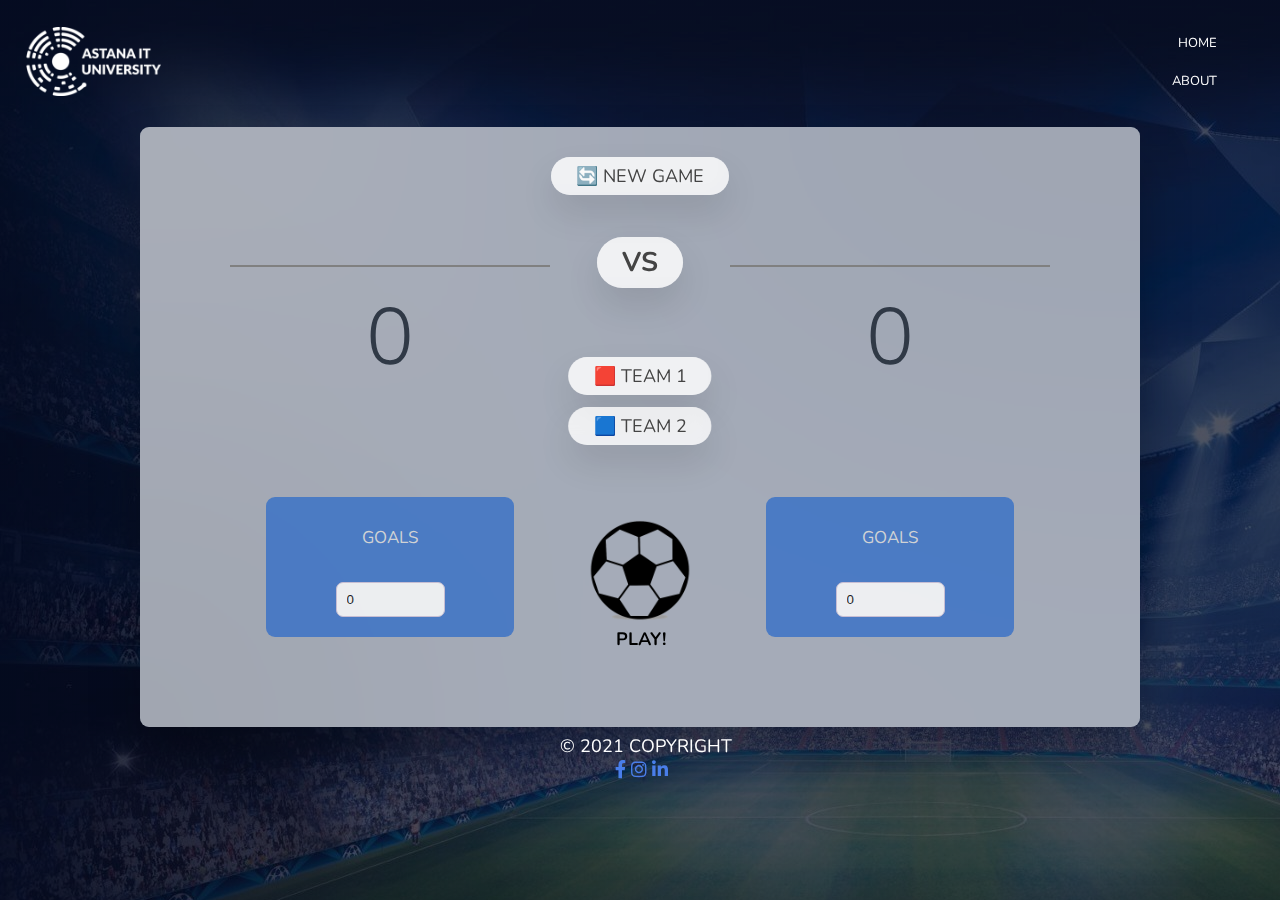
<file: index.html>
<!DOCTYPE html>
<html lang="en">
  <head>
    <meta charset="UTF-8" />
    <meta name="viewport" content="width=device-width, initial-scale=1.0" />
    <!-- Bootstrap CSS -->
    
    
    <!-- CSS -->
    <link rel="stylesheet" href="style.css" /><link rel="stylesheet" href="https://cdnjs.cloudflare.com/ajax/libs/font-awesome/5.15.4/css/all.min.css">
    <title>Football</title>
  </head>
  <body>
    <section class="header">
      <nav>
          <a href="index.html"><img src="images/logo.png"></a>
          <div class="nav-links" id="navLinks">  
              <ul>
                  <li><a href="index.html">HOME</a></li>
                  <li><a href="about.html">ABOUT</a></li>
              </ul>
          </div> 
      </nav>
    </section>

    <div class="cont1">
      <div class="cont">
        <section class="team team1">
          <input
            type="input"
            class="form__field"
            placeholder=""
            name="name"
            id="name1"
            required
          />
          <p class="score" id="score1" style="margin-top: 50px;">0</p>
          <p class="score" id="players1"></p>
          <div class="scores">
            <p class="goals">Goals</p>
            <div class="num-goals">
              <input
                min="0"
                max="7"
                class="in-goal goals1"
                type="number"
                name="goals1"
                value="0"
              />
          </div>
        </section>
        <section class="team team2">
          <input
            type="input"
            class="form__field"
            placeholder=""
            name="name"
            id="name2"
            required
          />
          <p class="score" id="score2" style="margin-top: 50px;">0</p>
          <p class="score" id="players2"></p>
          <div class="scores">
            <p class="goals">Goals</p>
            <div class="num-goals">
              <input
                class="in-goal goals2"
                name="goals2"
                min="0"
                max="7"
                type="number"
                value="0"
              />
            </div>
          </div>
        </section>
        
        <span><h2>VS</h2></span>
        <div class="modal hidden1">
          <h1>Team 1 (Leo Messi, Mesut Ozil)</h1>
          <p style="font-size: 14px;">The number of players must be less than 11</p>
          <div class="form-group shadow-textarea">
            <textarea class="form-control z-depth-1 names1" id="exampleFormControlTextarea6" rows="3" placeholder="Write names here..."></textarea>
          </div>
          <button class="enter enter1">ENTER</button>
        </div>

        <div class="modal hidden2">
          <h1>Team 2 (Leo Messi, Mesut Ozil)</h1>
          <p style="font-size: 14px;">The number of players must be less than 11</p>
          <div class="form-group shadow-textarea">
            <textarea class="form-control z-depth-1 names2" id="exampleFormControlTextarea6" rows="3" placeholder="Write names here..."></textarea>
          </div>
          <button class="enter enter2">ENTER</button>
        </div>

        <div class="modal hidden3">
          <h1>Number of goals must be less than 7!</h1>
        </div>

        <div class="modal hidden4" style="color: rgb(0, 0, 0);">
          <h1 id="congrats" style="text-align: center; color: white;">Congratulations</h1>
          <br>
          <br>
          <h1 id="list1" style="color: rgb(242, 25, 25);"></h1>
          <h1 id="list2" style="color: #022c6b;"></h1>
          
        </div>

        <div class="overlay1 overlay2 overlay3 overlay4 hidden1 hidden2 hidden3 hidden4"></div>
        <button class="btn btn--new">🔄 New game</button>
        <button class="btn btn-team1">🟥 Team 1</button>
        <button class="btn btn-team2">🟦 Team 2</button>
        <img src="images/ball.png" alt="" class="ball">
        <figcaption>Play!</figcaption>
      </div>
    </div>

    <footer class="bg-dark text-center text-white" style="position: absolute;">
      <!-- Grid container -->
      <div class="container p-4 pb-0">
        <!-- Section: Social media -->
        
        <!-- Section: Social media -->
      </div>
      <!-- Grid container -->
    
      <!-- Copyright -->
      <div class="text-center p-3" style="align-items: center;">
        © 2021 Copyright <br>
        <a href="https://www.facebook.com" style="color: #497ee9; padding-left: 55px; "><i class="fab fa-facebook-f"></i></a>
        <a href="https://www.instagram.com" style="color: #497ee9;"><i class="fab fa-instagram"></i></a>
        <a href="https://www.linkedin.com" style="color: #497ee9;;"><i class="fab fa-linkedin-in"></i></a>
      </div>
    </footer>
    
    

    <script src="script.js"></script>
  </body>
</html>
</file>
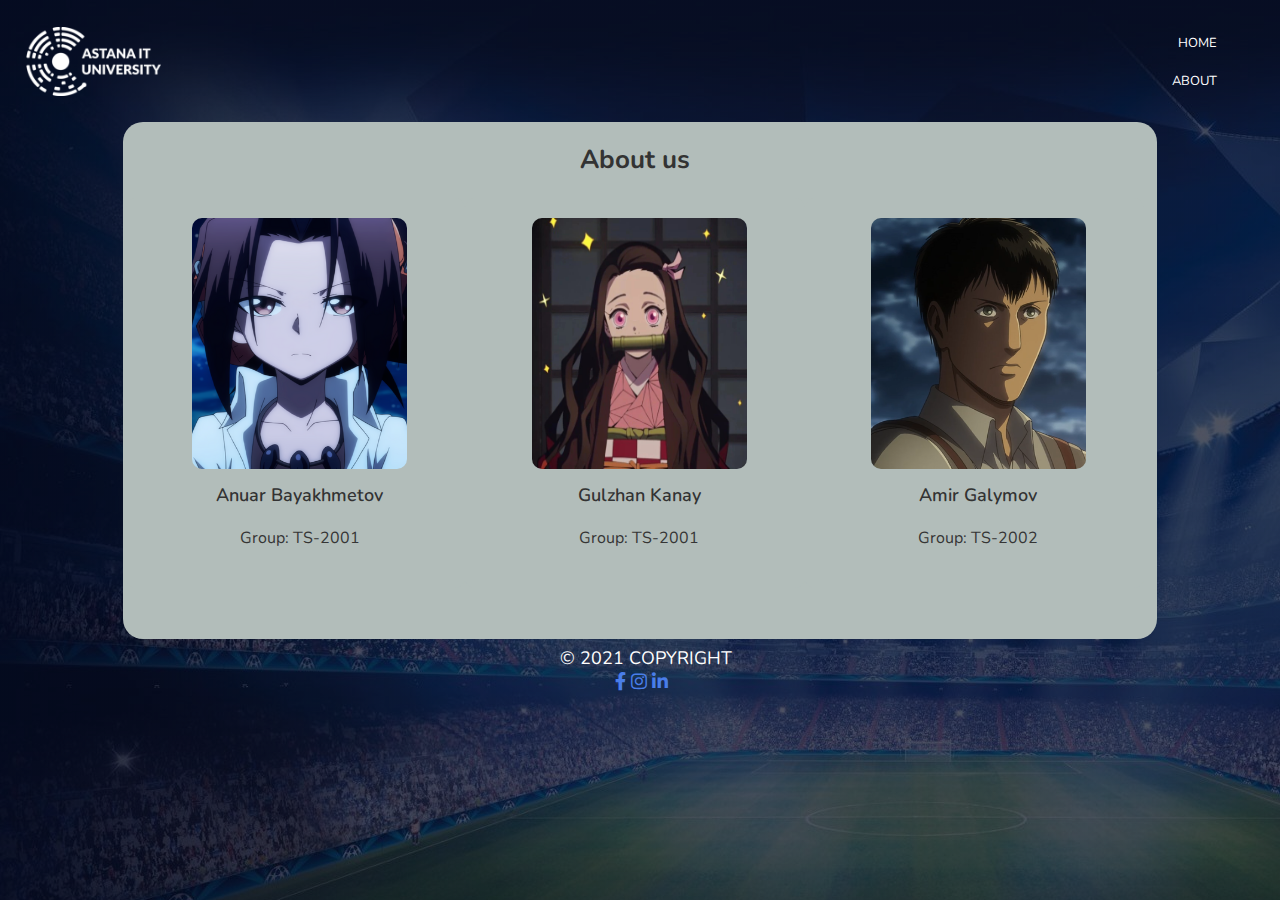
<file: about.html>
<!DOCTYPE html>
<html lang="en">
  <head>
    <meta charset="UTF-8" />
    <meta name="viewport" content="width=device-width, initial-scale=1.0" />
    <!-- Bootstrap CSS -->

    <!-- CSS -->
    <link rel="stylesheet" href="style.css" />
    <link
      rel="stylesheet"
      href="https://cdnjs.cloudflare.com/ajax/libs/font-awesome/5.15.4/css/all.min.css"
    />
    <title>Football</title>
  </head>
  <body>
    <section class="header">
      <nav>
        <a href="index.html"><img src="images/logo.png" /></a>
        <div class="nav-links" id="navLinks">
          <ul>
            <li><a href="index.html">HOME</a></li>
            <li><a href="about.html">ABOUT</a></li>
          </ul>
        </div>
      </nav>
    </section>
    <div class="bbb">
      <div class="row">
        <h1 style="font-size: 26px; padding-top: 20px">About us</h1>
      </div>
      <div class="row">
        <div class="bbb-col">
          <img src="images/Anuar.png" width="215" height="70%" class="im" />
          <h3 style="font-size: 18px">Anuar Bayakhmetov</h3>
          <p>Group: TS-2001</p>
        </div>
        <div class="bbb-col">
          <img src="images/Gulzhan.jpg" width="215" height="70%" class="im" />
          <h3 style="font-size: 18px">Gulzhan Kanay</h3>
          <p>Group: TS-2001</p>
        </div>
        <div class="bbb-col">
          <img src="images/Amir.png" width="215" height="70%" class="im" />
          <h3 style="font-size: 18px">Amir Galymov</h3>
          <p>Group: TS-2002</p>
        </div>
      </div>
    </div>
    <footer class="bg-dark text-center text-white" style="position: absolute">
      <!-- Grid container -->
      <div class="container p-4 pb-0">
        <!-- Section: Social media -->

        <!-- Section: Social media -->
      </div>
      <!-- Grid container -->

      <!-- Copyright -->
      <div class="text-center p-3" style="align-items: center">
        © 2021 Copyright <br />
        <a href="https://www.facebook.com" style="color: #497ee9; padding-left: 55px; "><i class="fab fa-facebook-f"></i></a>
        <a href="https://www.instagram.com" style="color: #497ee9;"><i class="fab fa-instagram"></i></a>
        <a href="https://www.linkedin.com" style="color: #497ee9;;"><i class="fab fa-linkedin-in"></i></a>
      </div>
    </footer>
  </body>
</html>
</file>
<file: style.css>
@import url("https://fonts.googleapis.com/css2?family=Nunito&display=swap");

* {
  margin: 0;
  padding: 0;
}

html {
  font-size: 62.5%;
}

body {
  font-family: "Nunito", sans-serif;
  font-weight: 400;
  height: 10vh;
  color: #333;
  background-image: linear-gradient(rgba(4, 9, 30, 0.7), rgba(4, 9, 30, 0.7)),
    url(images/back.jpg);

  align-items: center;
  justify-content: center;
}

nav {
  display: flex;
  padding-top: 2%;
  padding-right: 4%;
  padding-left: 2%;
  align-items: center;
}
nav img {
  width: 135px;
}
.nav-links {
  padding-left: 83%;
  text-align: right;
}
.nav-links ul li {
  list-style: none;
  display: inline-block;
  padding-top: 8px;
  padding-right: 12px;
  padding-left: 8px;
  padding-bottom: 12px;
}
.nav-links ul li a {
  color: #fff;
  text-decoration: none;
  font-size: 13px;
}

h2 {
  display: inline;
}
.cont1 {
  display: flex;
  margin-top: 2%;
  align-items: center;
  justify-content: center;
}
#players1 {
  font-size: 18px;
}
#players2 {
  font-size: 18px;
}
/* LAYOUT */
.cont {
  position: relative;
  width: 100rem;
  height: 60rem;
  background-color: rgba(255, 255, 255, 0.35);
  backdrop-filter: blur(200px);
  filter: blur();
  box-shadow: 0 3rem 5rem rgba(0, 0, 0, 0.25);
  border-radius: 9px;
  display: flex;
  overflow: hidden;
}

.team {
  flex: 50%;
  padding: 9rem;
  display: flex;
  flex-direction: column;
  align-items: center;
  transition: all 0.75s;
  background-color: rgba(255, 255, 255, 0.4);
}

/* ELEMENTS */
.name {
  position: relative;
  font-size: 4rem;
  text-transform: uppercase;
  letter-spacing: 1px;
  word-spacing: 2px;
  font-weight: 300;
  margin-bottom: 1rem;
}
/*about*/
.bbb {
  width: 80%;
  margin: auto;
  text-align: center;
  padding-top: 0px;
  padding-right: 10px;
  border-radius: 2rem;
  background-color: #b2bdba;
}
.im {
  border-radius: 1re;
}
h1 {
  font-size: 36px;
  font-weight: bold;
}
p {
  color: rgb(53, 53, 53);
  font-size: 16px;
  font-weight: 400;
  line-height: 22px;
  padding: 10px;
}
.row {
  margin-top: 2%;
  display: flex;
  justify-content: center;
}

.bbb-col {
  flex-basis: 30%;
  background: #b2bdba;
  border-radius: 10px;
  margin-bottom: 5%;
  padding-top: 20px;
  padding-right: 12px;
  padding-left: 20px;
  padding-bottom: 12px;
}
h3 {
  text-align: center;
  font-weight: 600;
  margin: 10px 0;
}

@media (max-width: 700px) {
  .row {
    flex-direction: column;
  }
}
/*about*/

.score {
  font-size: 8rem;
  font-weight: 300;
  color: #303946;
  margin-bottom: auto;
}
.form__field {
  font-weight: 300;
  width: 100%;
  border: 0;
  border-bottom: 2px solid gray;
  outline: 0;
  font-size: 3rem;
  color: rgb(49, 48, 48);
  padding: 7px 0;
  background: transparent;
  transition: border-color 0.2s;
}

/*INPUT THE NUMBER OF GOALS*/
.in-goal {
  border-radius: 7px;
  padding-left: 10px;
  padding-right: 20px;
  border: 1px solid #d0c4db;
  outline: none;
  width: 77px;
  height: 33px;
  transition: 0.2s;
}

.scores {
  background-color: #3670c7;
  opacity: 0.8;
  border-radius: 9px;
  color: #fff;
  width: 65%;
  padding: 2rem;
  text-align: center;
  transition: all 0.75s;
}

.goals {
  text-transform: uppercase;
  margin-bottom: 1rem;
  font-size: 1.7rem;
  color: #ddd;
}

.num-goals {
  font-size: 3.5rem;
}
.shadow-textarea textarea.form-control::placeholder {
  font-weight: 300;
}
.shadow-textarea textarea.form-control {
  padding-left: 0.8rem;
}
/*Animation of ball*/
.ball,
figcaption {
  position: absolute;
  left: 50%;
  transform: translateX(-50%);
  background-size: 100px 100px;
  width: 20%;
  top: 38.5rem;
  cursor: pointer;
}
figcaption {
  color: rgb(0, 0, 0);
  left: 57.6%;
  font-family: inherit;
  font-size: 1.8rem;
  font-weight: 700;
  text-transform: uppercase;
  top: 50rem;
}
/*Animation of ball*/

/* ABSOLUTE POSITIONED ELEMENTS */
.btn {
  position: absolute;
  left: 50%;
  transform: translateX(-50%);
  color: #444;
  background: none;
  border: none;
  font-family: inherit;
  font-size: 1.8rem;
  text-transform: uppercase;
  cursor: pointer;
  font-weight: 400;
  transition: all 0.2s;

  background-color: white;
  background-color: rgba(255, 255, 255, 0.6);
  backdrop-filter: blur(10px);

  padding: 0.7rem 2.5rem;
  border-radius: 50rem;
  box-shadow: 0 1.75rem 3.5rem rgba(0, 0, 0, 0.1);
}
#players1,
#players2 {
  font-weight: 1000;
  color: rgb(10, 16, 94);
  font-size: 150%;
}
/* window of players */
.modal {
  position: absolute;
  top: 50%;
  left: 50%;
  transform: translate(-50%, -50%);
  width: 70%;

  background-color: white;
  padding: 6rem;
  border-radius: 5px;
  box-shadow: 0 3rem 5rem rgba(0, 0, 0, 0.3);
  z-index: 10;
}
.hidden1,
.hidden2,
.hidden3,
.hidden4 {
  visibility: hidden;
}

.overlay1,
.overlay2,
.overlay3,
.overlay4 {
  position: absolute;
  top: 0;
  left: 0;
  width: 100%;
  height: 100%;
  background-color: rgba(0, 0, 0, 0.6);
  backdrop-filter: blur(3px);
  z-index: 5;
}

.enter1,
.enter2 {
  width: 8rem;
  height: 3.5rem;
  float: right;
  font-size: 16px;
  border-radius: 3rem;
  color: white;
  background-color: #3670c7;
  cursor: pointer;
  border: none;
}
.enter1 {
  background-color: rgb(242, 25, 25);
}
textarea {
  font-size: 2rem;
  letter-spacing: 1px;
  resize: none;
  width: 70rem;
  padding: 10px;
  max-width: 100%;
  line-height: 1.5;
  border-radius: 5px;
  border: 1px solid #ccc;
  box-shadow: 1px 1px 1px #999;
}
/* window of players */
span {
  position: absolute;
  left: 50%;
  transform: translateX(-50%);
  color: #444;
  background: none;
  border: none;
  font-family: inherit;
  font-size: 1.8rem;
  text-transform: uppercase;
  font-weight: 400;
  transition: all 0.2s;
  background-color: white;
  background-color: rgba(255, 255, 255, 0.6);
  backdrop-filter: blur(10px);
  padding: 0.7rem 2.5rem;
  border-radius: 50rem;
  box-shadow: 0 1.75rem 3.5rem rgba(0, 0, 0, 0.1);
  top: 11rem;
}
.btn--new {
  top: 3rem;
}
.btn-team1 {
  top: 23rem;
}

.btn-team2 {
  top: 28rem;
}
#list1,
#list2 {
  font-size: 16px;
}
footer {
  color: white;
  width: 97%;
  display: flex;
  justify-content: center;
  align-items: center;
  position: absolute;
  border: none;
  font-size: 1.8rem;
  text-transform: uppercase;
  font-weight: 400;
  transition: all 0.2s;
  padding: 0.7rem 2.5rem;
}
@media only screen and (max-width: 700px) {
  .nav-links {
    padding-left: 20%;
  }
  .cont {
    width: 60rem;
  }
  .cont1 {
    display: block;
  }
  .btn {
    left: 55%;
  }
  img {
    padding-left: 10%;
  }
  span {
    margin-left: 5%;
  }
  figcaption {
    margin-left: 3%;
  }
}
.bbb-col img{
border-radius: 1rem; 
}
</file>
